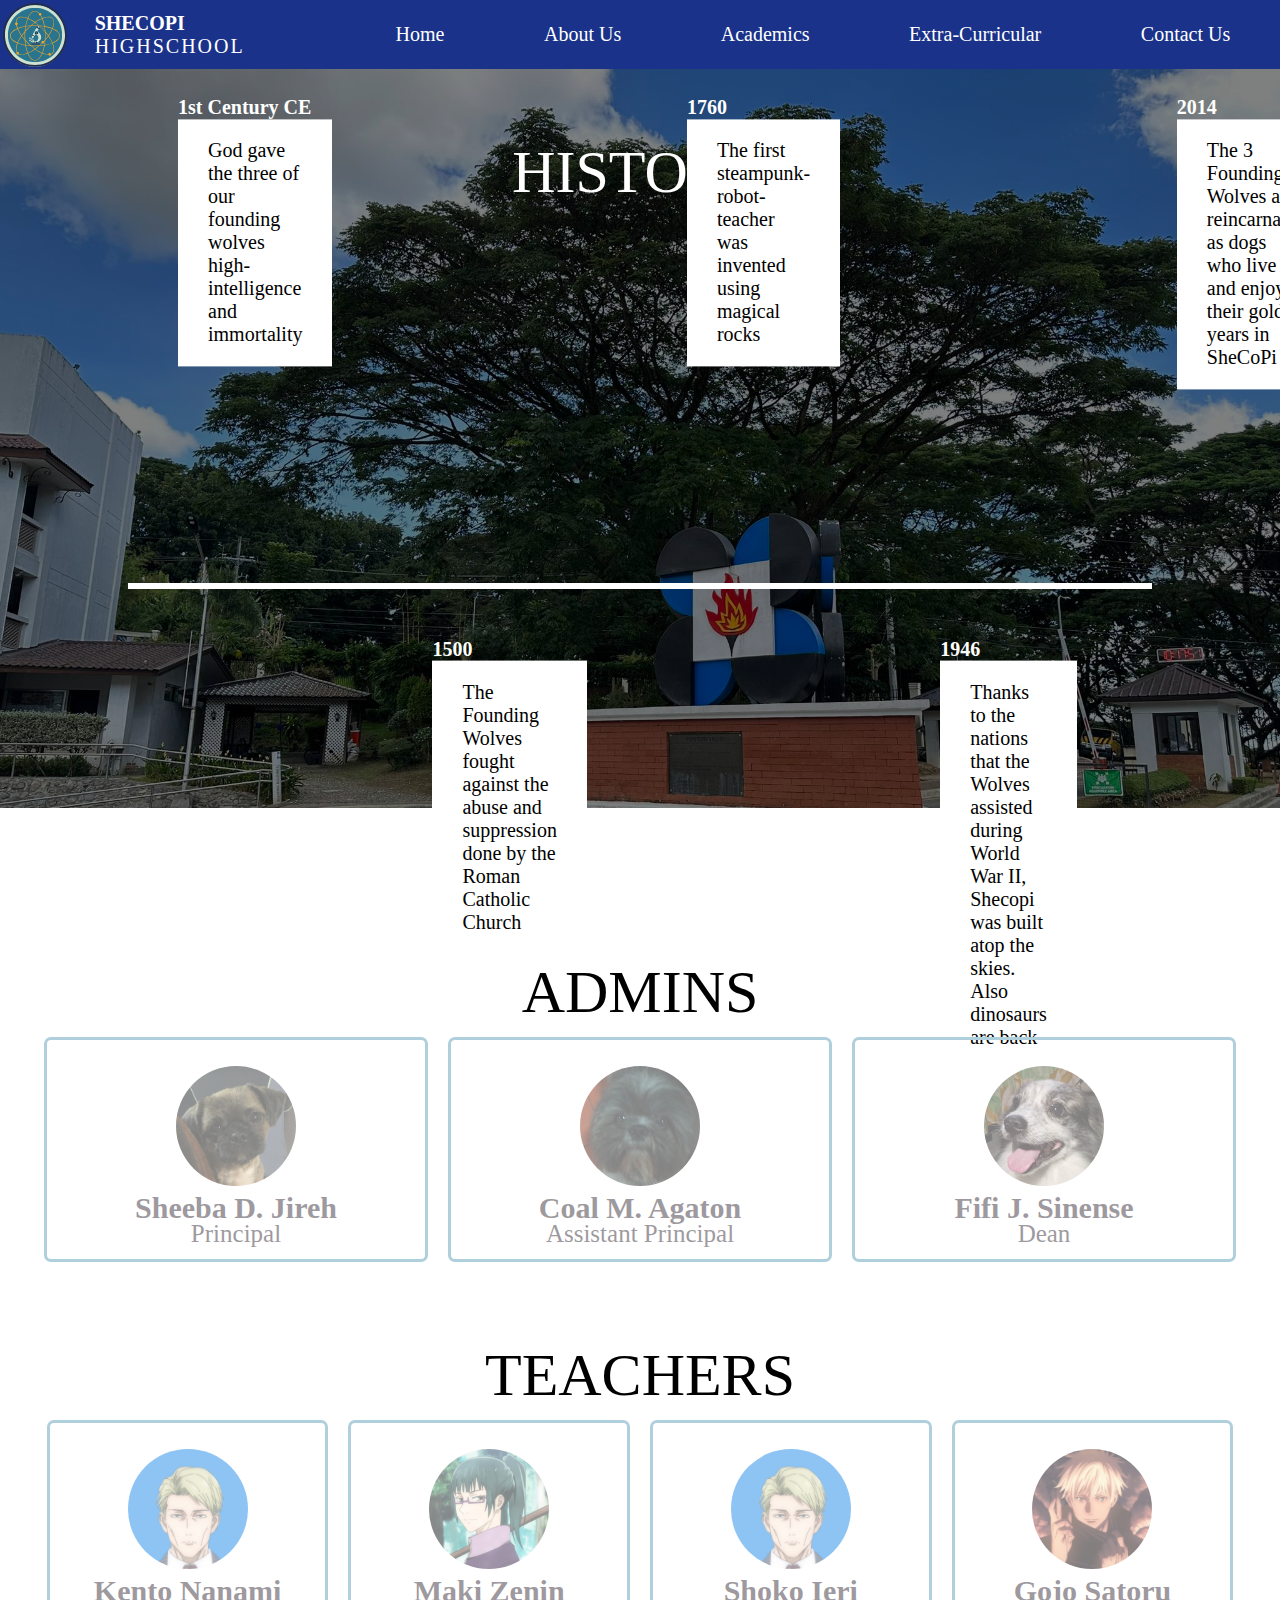
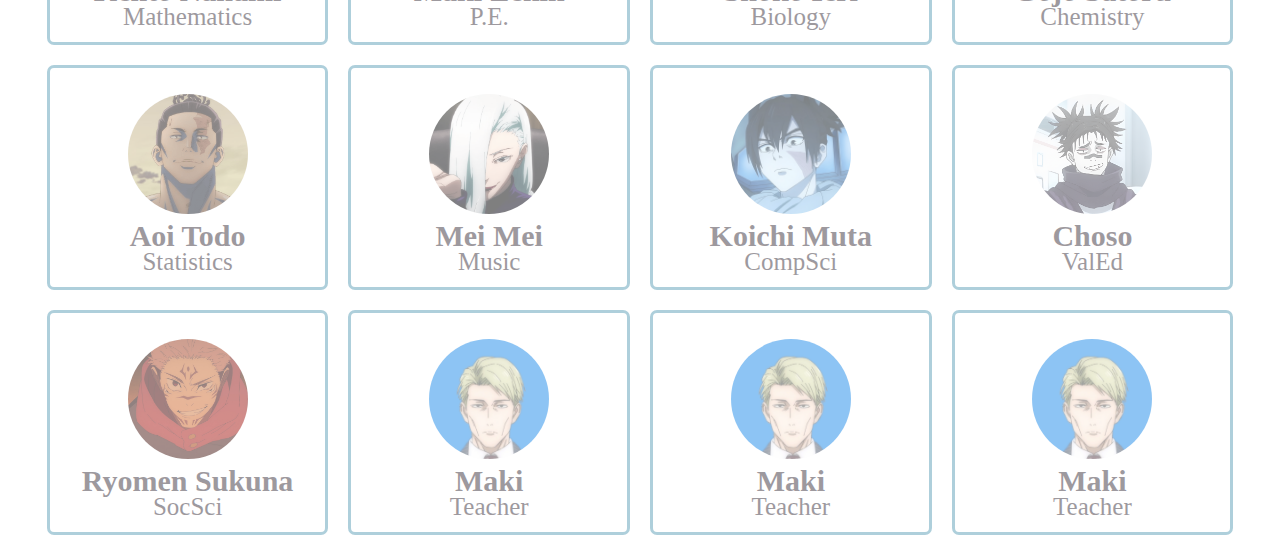
<file: about.html>
<!DOCTYPE html>
<html lang="en">
<head>
    <meta charset="utf-8" />
    <meta name="viewport" content="width=device-width, initial scale=1.0">
    <link rel="stylesheet" href="style.css">
    <title>SheCoPi Hub</title>
</head>
<body class="body-about">
    <div class="header">
        <div class="navbar">
          <img src="img/logo.svg" alt="Logo" class="logo" />
          <div class="schoolname">
            <h1>SHECOPI</h1>
            <p>HIGHSCHOOL</p>
          </div>
          <ul>
            <li><a href="Index.html">Home</a></li>
            <li><a href="about.html">About Us</a></li>
            <li><a href="academics.html">Academics</a></li>
            <li><a href="extra-curricular.html">Extra-Curricular</a></li>
            <li><a href="contact.html">Contact Us</a></li>
          </ul>
        </div>
    </div>
    <div class="history">
        <h2 class="about-section" id="history-title"><br>HISTORY</h2>
        <div class="timeline">
            <div class="box up-box">
                <h2>1st Century CE</h2>
                <div class="text-box">
                    <p>God gave the three of our founding wolves 
                        high-intelligence and immortality</p>
                    <span class="arrow up-arrow"></span>
                </div>
            </div>
    
            <div class="box down-box">
                <h2>1500</h2>
                <div class="text-box">
                    <p>The Founding Wolves fought against the abuse 
                        and suppression done by the Roman Catholic Church</p>
                    <span class="arrow down-arrow"></span>
                </div>
            </div>
    
            <div class="box up-box">
                <h2>1760</h2>
                <div class="text-box">
                    <p>The first steampunk-robot-teacher was 
                        invented using magical rocks</p>
                    <span class="arrow up-arrow"></span>
                </div>
            </div>
    
            <div class="box down-box">
                <h2>1946</h2>
                <div class="text-box">
                    <p>Thanks to the nations that the Wolves 
                        assisted during World War II, Shecopi 
                        was built atop the skies. Also dinosaurs are back</p>
                    <span class="arrow down-arrow"></span>
                </div>
            </div>
    
            <div class="box up-box">
                <h2>2014</h2>
                <div class="text-box">
                    <p>The 3 Founding Wolves are reincarnated 
                        as dogs who live and enjoy their golden years in SheCoPi</p>
                    <span class="arrow up-arrow"></span>
                </div>
            </div>
        </div>
    </div>

    <h2 class="about-section">ADMINS</h2>
    
    <div class="people">
        <div class="card">
            <div class="content">
                <img src="img/admin1.PNG"/>
                <h2>Sheeba D. Jireh<br><span>Principal</span></h2>
            </div>
        </div>
        <div class="card">
            <div class="content">
                <img src="img/admin2.PNG"/>
                <h2>Coal M. Agaton<br><span>Assistant Principal</span></h2>
            </div>
        </div>
        <div class="card">
            <div class="content">
                <img src="img/admin3.PNG"/>
                <h2>Fifi J. Sinense<br><span>Dean</span></h2>
            </div>
        </div>
    </div>

    <h2 class="about-section"><br>TEACHERS</h2>
    <div class="people">
        <div class="card teacher">
            <div class="content">
                <img src="img/teacher1.jpg"/>
                <h2>Kento Nanami<br><span>Mathematics</span></h2>
            </div>
        </div>
        <div class="card teacher">
            <div class="content">
                <img src="img/teacher2.png"/>
                <h2>Maki Zenin<br><span>P.E.</span></h2>
            </div>
        </div>
        <div class="card teacher">
            <div class="content">
                <img src="img/teacher1.jpg"/>
                <h2>Shoko Ieri<br><span>Biology</span></h2>
            </div>
        </div>
        <div class="card teacher">
            <div class="content">
                <img src="img/teacher4.png"/>
                <h2>Gojo Satoru<br><span>Chemistry</span></h2>
            </div>
        </div>
        <div class="card teacher">
            <div class="content">
                <img src="img/teacher5.png"/>
                <h2>Aoi Todo<br><span>Statistics</span></h2>
            </div>
        </div>
        <div class="card teacher">
            <div class="content">
                <img src="img/teacher6.png"/>
                <h2>Mei Mei<br><span>Music</span></h2>
            </div>
        </div>
        <div class="card teacher">
            <div class="content">
                <img src="img/teacher7.png"/>
                <h2>Koichi Muta<br><span>CompSci</span></h2>
            </div>
        </div>
        <div class="card teacher">
            <div class="content">
                <img src="img/teacher8.png"/>
                <h2>Choso<br><span>ValEd</span></h2>
            </div>
        </div>
        <div class="card teacher">
            <div class="content">
                <img src="img/teacher9.png"/>
                <h2>Ryomen Sukuna<br><span>SocSci</span></h2>
            </div>
        </div>
        <div class="card teacher">
            <div class="content">
                <img src="img/teacher1.jpg"/>
                <h2>Maki<br><span>Teacher</span></h2>
            </div>
        </div>
        <div class="card teacher">
            <div class="content">
                <img src="img/teacher1.jpg"/>
                <h2>Maki<br><span>Teacher</span></h2>
            </div>
        </div>
        <div class="card teacher">
            <div class="content">
                <img src="img/teacher1.jpg"/>
                <h2>Maki<br><span>Teacher</span></h2>
            </div>
        </div>

    </div>
</body>
</file>
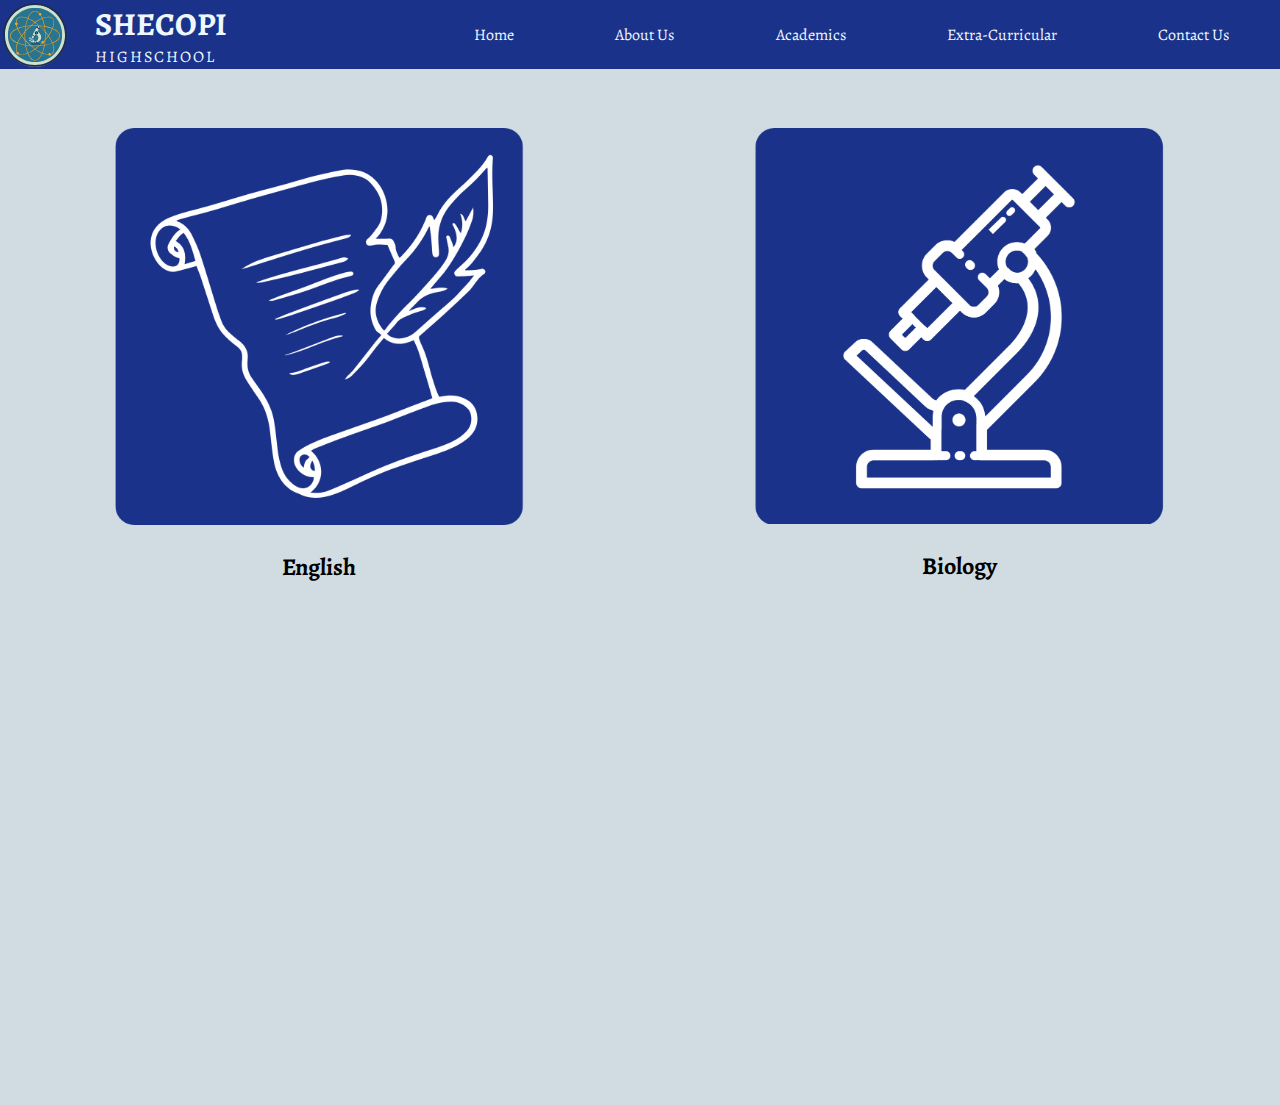
<file: academics.html>
<!DOCTYPE html>
<html lang="en">
  <head>
    <meta charset="UTF-8" />
    <title>ShiCoPi</title>
    <link rel="preconnect" href="https://fonts.googleapis.com" />
    <link rel="preconnect" href="https://fonts.gstatic.com" crossorigin />
    <link
      href="https://fonts.googleapis.com/css2?family=Alegreya&family=DM+Sans:opsz,wght@9..40,500&family=Signika+Negative:wght@600&display=swap"
      rel="stylesheet"
    />
    <style>
      body {
        font-family: "Alegreya", serif;
        margin: 0%;
        background-color: #d0dce1;
        overflow: hidden;
      }
      .navbar {
        background-color: #1a3289;
        display: flex;
        width: 100%;
        margin: auto;
        align-items: center;
        justify-content: space-between;
      }
      .navbar ul li {
        list-style: none;
        display: inline-block;
        align-items: end;
        margin: 0 5%;
        text-decoration: none;
        position: relative;
      }
      .navbar ul li::after {
        content: "";
        height: 3px;
        width: 0;
        background: aliceblue;
        position: absolute;
        left: 0;
        bottom: -1px;
        transition: 0.5s;
      }
      .navbar ul li:hover::after {
        width: 100%;
      }
      .navbar ul li a {
        list-style: none;
        text-decoration: none;
        color: aliceblue;
      }
      .navbar ul {
        display: flex;
        text-decoration: none;
        width: 94%;
        justify-content: flex-end;
      }

      .logo {
        margin: 0.2%;
        width: 5%;
      }
      .header {
        display: flex;
        position: fixed;
        width: 100%;
        top: 0;
        left: 0;
      }
      .schoolname {
        display: flex;
        flex-direction: column;
        margin-left: 2%;
      }
      .schoolname h1 {
        margin: 0;
        margin-top: 1%;
        color: aliceblue;
      }
      .schoolname p {
        margin: 0;
        padding: 0%;
        color: aliceblue;
        letter-spacing: 2px;
      }
      .container {
        display: flex;
        width: 100%;
      }
      .sub {
        margin: 5%;
        margin-top: 10%;
        margin-bottom: 0%;
        text-align: center;
      }
      .sub img {
        width: 80%;
      }
      .link {
display: inline-block;
width: 100%;
height: 100%;
transform: translateY(-100%);
      }
      @media screen and (max-width: 800px) {
        .container {
          display: flex;
          flex-direction: column;
        }
      }
    </style>
  </head>
  <body>
    <div class="header">
      <div class="navbar">
        <img src="img/logo.svg" alt="Logo" class="logo" />
        <div class="schoolname">
          <h1>SHECOPI</h1>
          <p>HIGHSCHOOL</p>
        </div>
        <ul>
          <li><a href="Index.html">Home</a></li>
          <li><a href="about.html">About Us</a></li>
          <li><a href="academics.html">Academics</a></li>
          <li><a href="extra-curricular.html">Extra-Curricular</a></li>
          <li><a href="contact.html">Contact Us</a></li>
        </ul>
      </div>
    </div>
    <div class="container">
      <div class="sub">
        <img src="img/english.png" alt="English" />
        <h2>English</h2>
        <a href="English.html" class="link">
        </a>
      </div>
      <div class="sub">
        <img src="img/bio.png" alt="Biology"/>
        <h2>Biology</h2>
        <a href="bio.html" class="link">
        </a>
      </div>
    </div>
  </body>
</html>
</file>
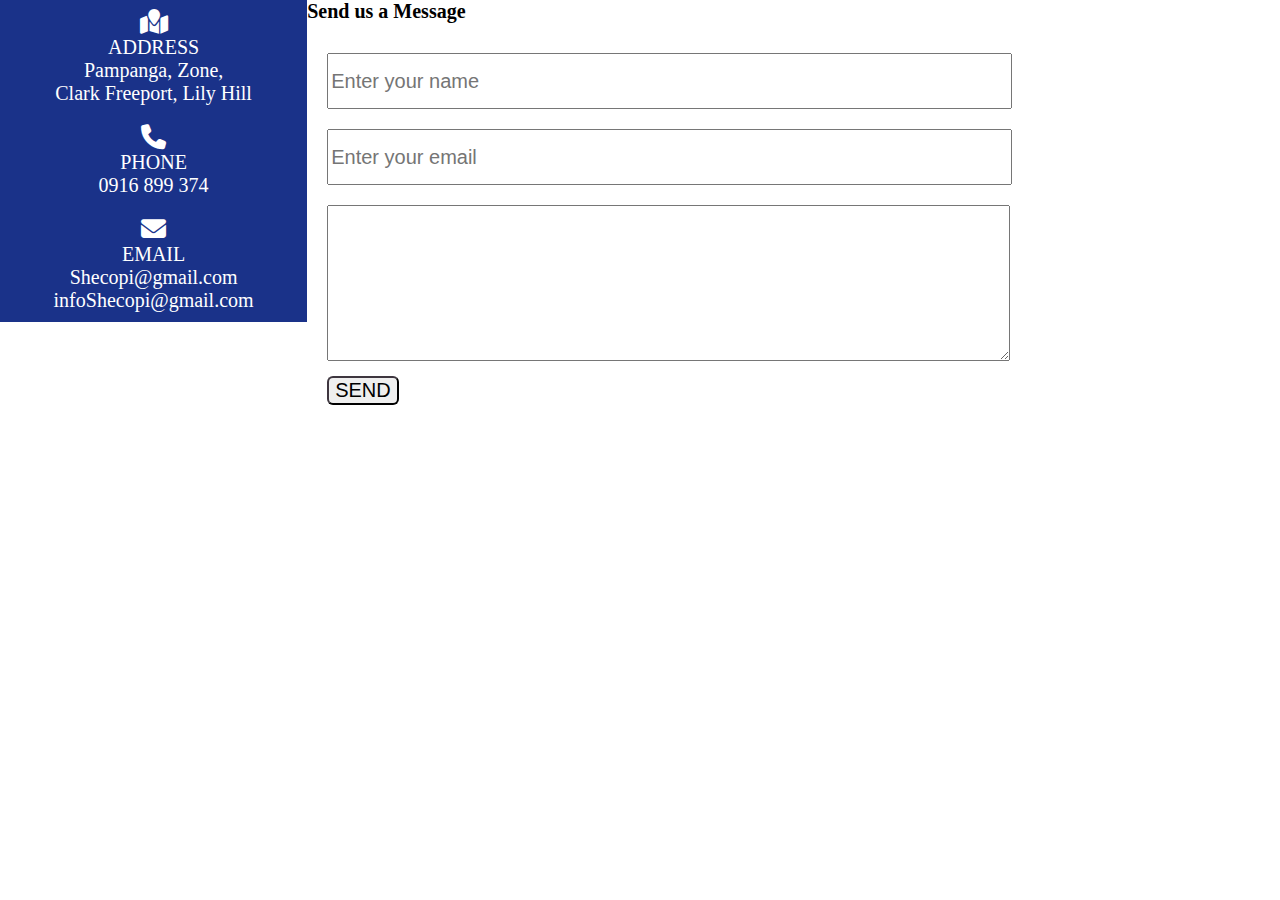
<file: contact.html>
<!DOCTYPE html>
<html lang="en">
<head>
    <meta charset="utf-8" />
    <meta name="viewport" content="width=device-width, initial scale=1.0">
    <link rel="stylesheet" href="style.css">
    <link rel="stylesheet" href="https://cdnjs.cloudflare.com/ajax/libs/font-awesome/6.5.1/css/all.min.css"/>
    <title>SheCoPi Hub</title>
</head>
<body class="body-contact">
    <div class="container-contacts">
        <div class="contacts">
            <div class="details">
                <i class="fa-sharp fa-solid fa-map-location"></i>
                <p>ADDRESS</p>
                <p>Pampanga, Zone,</p>
                <p>Clark Freeport, Lily Hill</p>
            </div>
            <div class="details">
                <i class="fa-solid fa-phone"></i>
                <p>PHONE</p>
                <p>0916 899 374</p>
            </div>
            <div class="details">
                <i class="fa-solid fa-envelope"></i>
                <p>EMAIL</p>
                <p>Shecopi@gmail.com</p>
                <p>infoShecopi@gmail.com</p>
            </div>
        </div>
        <div class="contact-form">
            <h2>Send us a Message</h2>
            <form action="#" class="comment-form">
                    <input type="text" class="input-box" placeholder="Enter your name">
                    <input type="text" class="input-box" placeholder="Enter your email">
                    <textarea class="input-box message-box"></textarea>
                    <button class="send-button">SEND</button>
            </form>
        </div>
    </div>
    
</body>
</html>
</file>
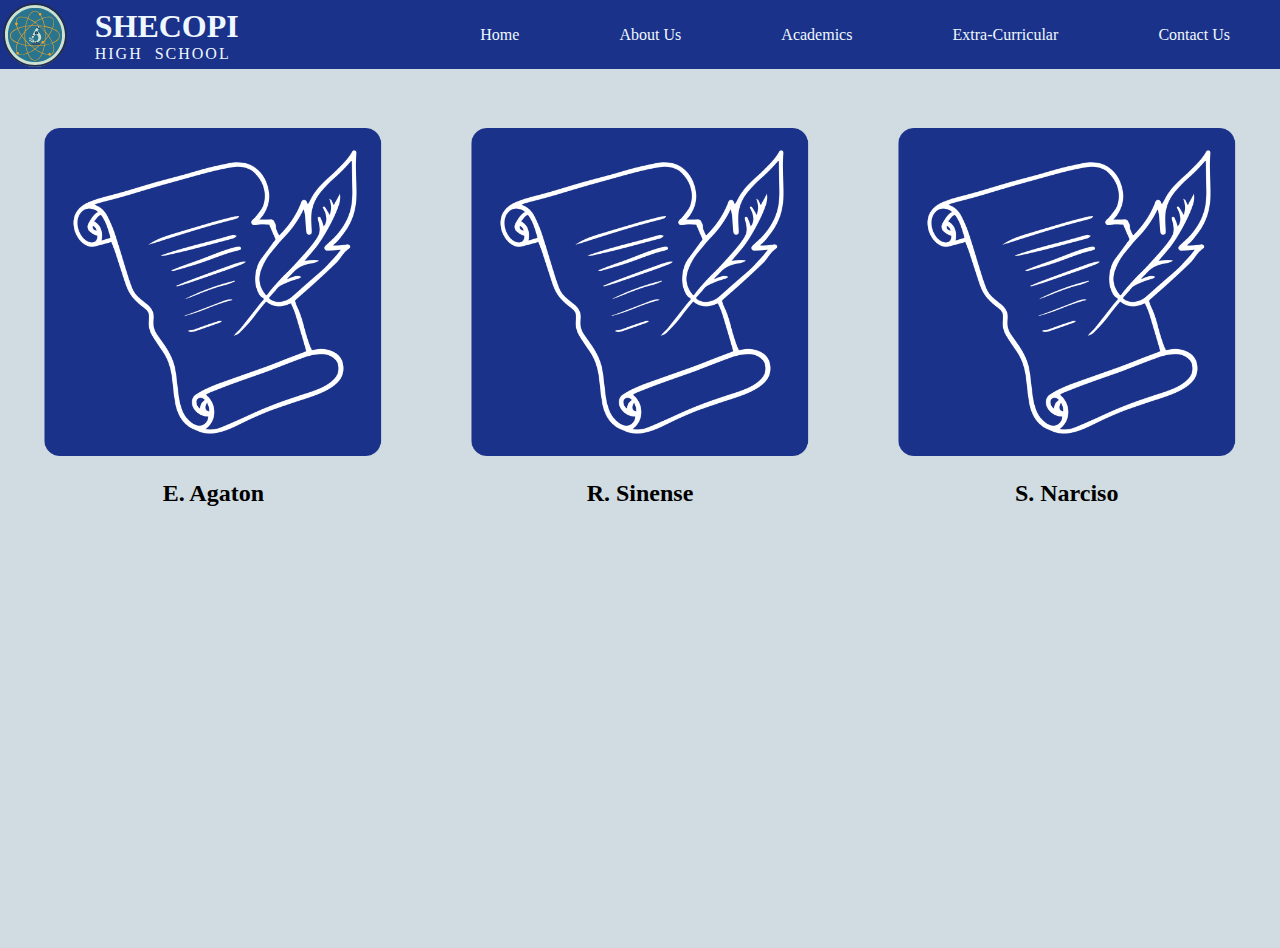
<file: English.html>
<!DOCTYPE html>
<html lang="en">
<head>
    <meta charset="UTF-8" />
    <title>Shecopi</title>
    <style>
        body {
          font-family: "Alegreya", serif;
          margin: 0%;
          background-color: #d0dce1;
          overflow: hidden;
        }
        .navbar {
          background-color: #1a3289;
          display: flex;
          width: 100%;
          margin: auto;
          align-items: center;
          justify-content: space-between;
        }
        .navbar ul li {
          list-style: none;
          display: inline-block;
          align-items: end;
          margin: 0 5%;
          text-decoration: none;
          position: relative;
        }
        .navbar ul li::after {
          content: "";
          height: 3px;
          width: 0;
          background: aliceblue;
          position: absolute;
          left: 0;
          bottom: -1px;
          transition: 0.5s;
        }
        .navbar ul li:hover::after {
          width: 100%;
        }
        .navbar ul li a {
          list-style: none;
          text-decoration: none;
          color: aliceblue;
        }
        .navbar ul {
          display: flex;
          text-decoration: none;
          width: 94%;
          justify-content: flex-end;
        }
  
        .logo {
          margin: 0.2%;
          width: 5%;
        }
        .header {
          display: flex;
          position: fixed;
          width: 100%;
          top: 0;
          left: 0;
        }
        .schoolname {
          display: flex;
          flex-direction: column;
          margin-left: 2%;
        }
        .schoolname h1 {
          margin: 0;
          margin-top: 1%;
          color: aliceblue;
        }
        .schoolname p {
          margin: 0;
          padding: 0%;
          color: aliceblue;
          letter-spacing: 2px;
        }
        .container {
          display: flex;
          width: 100%;
        }
        .sub {
          margin: 2%;
          margin-top: 10%;
          margin-bottom: 0%;
          text-align: center;
        }
        .sub img {
          width: 90%;
        }
        .link {
  display: inline-block;
  width: 100%;
  height: 100%;
  transform: translateY(-100%);
        }
        @media screen and (max-width: 800px) {
          .container {
            display: flex;
            flex-direction: column;
          }
        }
      </style>
    </head>
</head>
<body>
    <div class="header">
        <div class="navbar">
          <img src="img/logo.svg" alt="Logo" class="logo" />
          <div class="schoolname">
            <h1>SHECOPI</h1>
            <p>HIGH&nbsp;&nbsp;SCHOOL</p>
          </div>
          <ul>
            <li><a href="Index.html">Home</a></li>
            <li><a href="about.html">About Us</a></li>
            <li><a href="academics.html">Academics</a></li>
            <li><a href="extra-curricular.html">Extra-Curricular</a></li>
            <li><a href="contact.html">Contact Us</a></li>
          </ul>
        </div>
      </div>
      <div class="container">
        <div class="sub">
          <img src="img/english.png" alt="English" />
          <h2>E. Agaton</h2>
          <a href="Evan.html" class="link">
          </a>
        </div>
        <div class="sub">
            <img src="img/english.png" alt="English" />
            <h2>R. Sinense</h2>
            <a href="Rain.html" class="link">
            </a>
        </div>
        <div class="sub">
            <img src="img/english.png" alt="English" />
            <h2>S. Narciso</h2>
            <a href="Sam.html" class="link">
            </a>
        </div>
      </div>
    
</body>
</html>
</file>
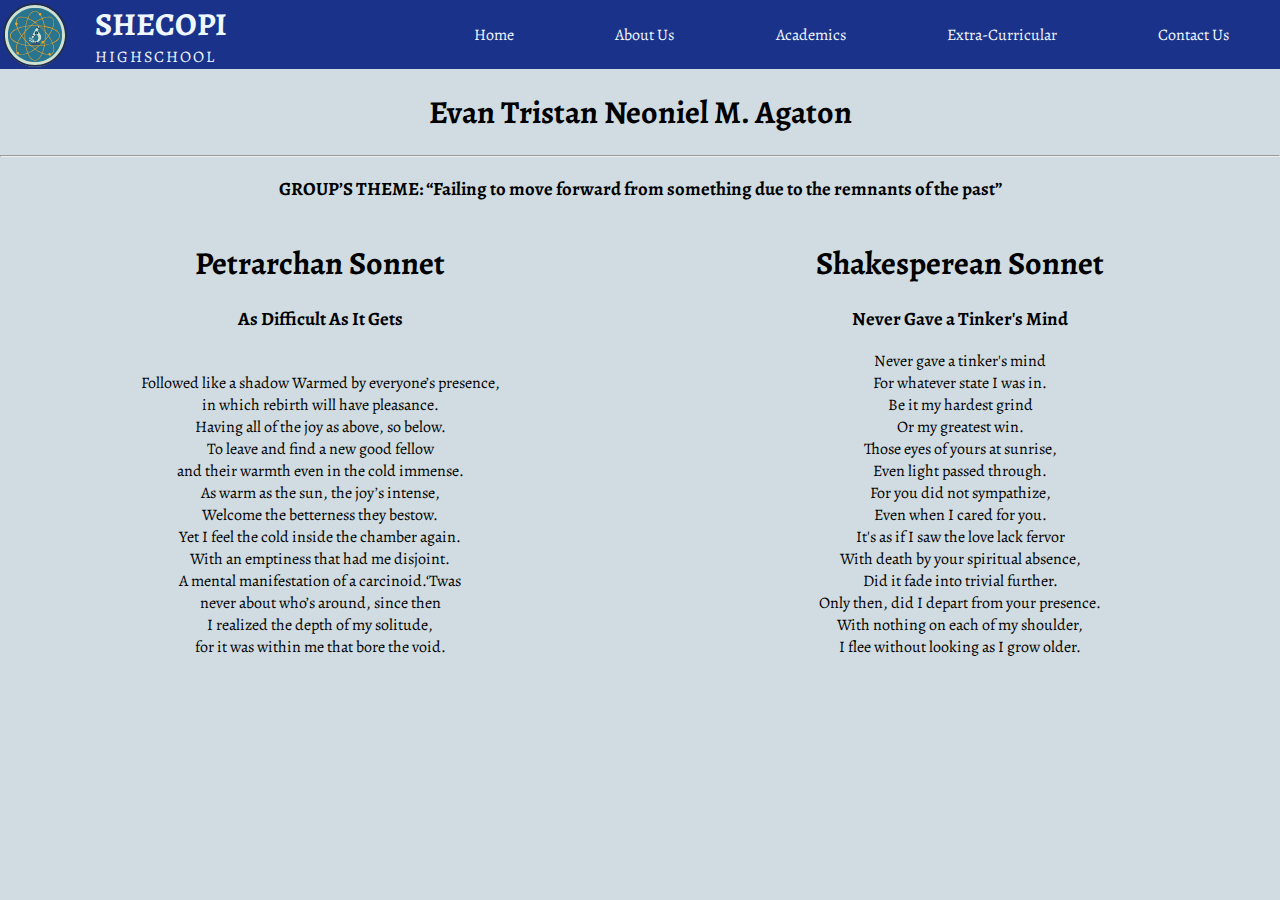
<file: Evan.html>
<!DOCTYPE html>
<html lang="en">
  <head>
    <meta charset="UTF-8" />
    <title>title</title>
    <link rel="preconnect" href="https://fonts.googleapis.com" />
    <link rel="preconnect" href="https://fonts.gstatic.com" crossorigin />
    <link
      href="https://fonts.googleapis.com/css2?family=Alegreya&family=DM+Sans:opsz,wght@9..40,500&family=Signika+Negative:wght@600&display=swap"
      rel="stylesheet"
    />
    <style>
      body {
        font-family: "Alegreya", serif;
        margin: 0%;
        background-color: #d0dce1;
      }
      .navbar {
        background-color: #1a3289;
        display: flex;
        width: 100%;
        margin: auto;
        align-items: center;
        justify-content: space-between;
      }
      .navbar ul li {
        list-style: none;
        display: inline-block;
        align-items: end;
        margin: 0 5%;
        text-decoration: none;
        position: relative;
      }
      .navbar ul li::after {
        content: "";
        height: 3px;
        width: 0;
        background: aliceblue;
        position: absolute;
        left: 0;
        bottom: -1px;
        transition: 0.5s;
      }
      .navbar ul li:hover::after {
        width: 100%;
      }
      .navbar ul li a {
        list-style: none;
        text-decoration: none;
        color: aliceblue;
      }
      .navbar ul {
        display: flex;
        text-decoration: none;
        width: 94%;
        justify-content: flex-end;
      }

      .logo {
        margin: 0.2%;
        width: 5%;
      }
      .header {
        display: flex;
        position: fixed;
        width: 100%;
        top: 0;
        left: 0;
      }
      .schoolname {
        display: flex;
        flex-direction: column;
        margin-left: 2%;
      }
      .schoolname h1 {
        margin: 0;
        margin-top: 1%;
        color: aliceblue;
      }
      .schoolname p {
        margin: 0;
        padding: 0%;
        color: aliceblue;
        letter-spacing: 2px;
      }
      .container {
        display: flex;
        width: 100%;
        justify-content: space-evenly;
        align-items: start;
      }
      .sonnets {
        margin-bottom: 0%;
        text-align: center;
        width: 50%;
      }
      .name {
        margin-top: 7%;
        text-align: center;
      }
      @media screen and (max-width: 800px) {
        .container {
          display: flex;
          flex-direction: column;
        }
      }
    </style>
  </head>
  <body>
    <div class="header">
      <div class="navbar">
        <img src="img/logo.svg" alt="Logo" class="logo" />
        <div class="schoolname">
          <h1>SHECOPI</h1>
          <p>HIGHSCHOOL</p>
        </div>
        <ul>
          <li><a href="Index.html">Home</a></li>
          <li><a href="about.html">About Us</a></li>
          <li><a href="academics.html">Academics</a></li>
          <li><a href="extra-curricular.html">Extra-Curricular</a></li>
          <li><a href="contact.html">Contact Us</a></li>
        </ul>
      </div>
    </div>
    <div class="name">
      <h1>Evan Tristan Neoniel M. Agaton</h1>
      <hr />
      <h3>
        GROUP’S THEME: “Failing to move forward from something due to the
        remnants of the past”
      </h3>
    </div>
    <div class="container">
      <div class="sonnets">
        <h1>Petrarchan Sonnet</h1>
        <h3>As Difficult As It Gets</h3>
        <p>
           <br />
          Followed like a shadow
          Warmed by everyone’s presence,<br />
          in which rebirth will have pleasance.<br />
          Having all of the joy as above, so below.<br />
          To leave and find a new good fellow<br />
          and their warmth even in the cold immense.<br />
          As warm as the sun, the joy’s intense,<br />
          Welcome the betterness they bestow.<br />
          Yet I feel the cold inside the chamber again.<br />
          With an emptiness that had me disjoint.<br />
          A mental manifestation of a carcinoid.‘Twas<br />
          never about who’s around, since then<br />
          I realized the depth of my solitude,<br />
          for it was within me that bore the void.<br />
        </p>
      </div>
      <div class="sonnets">
        <h1>Shakesperean Sonnet</h1>
        <h3>Never Gave a Tinker's Mind</h3>
        <p>
          Never gave a tinker's mind <br />
          For whatever state I was in.<br />
          Be it my hardest grind<br />
          Or my greatest win.<br />
          Those eyes of yours at sunrise,<br />
          Even light passed through.<br />
          For you did not sympathize,<br />
          Even when I cared for you.<br />
          It's as if I saw the love lack fervor<br />
          With death by your spiritual absence,<br />
          Did it fade into trivial further.<br />
          Only then, did I depart from your presence.<br />
          With nothing on each of my shoulder,<br />
          I flee without looking as I grow older.<br />
        </p>
      </div>
    </div>
  </body>
</html>
</file>
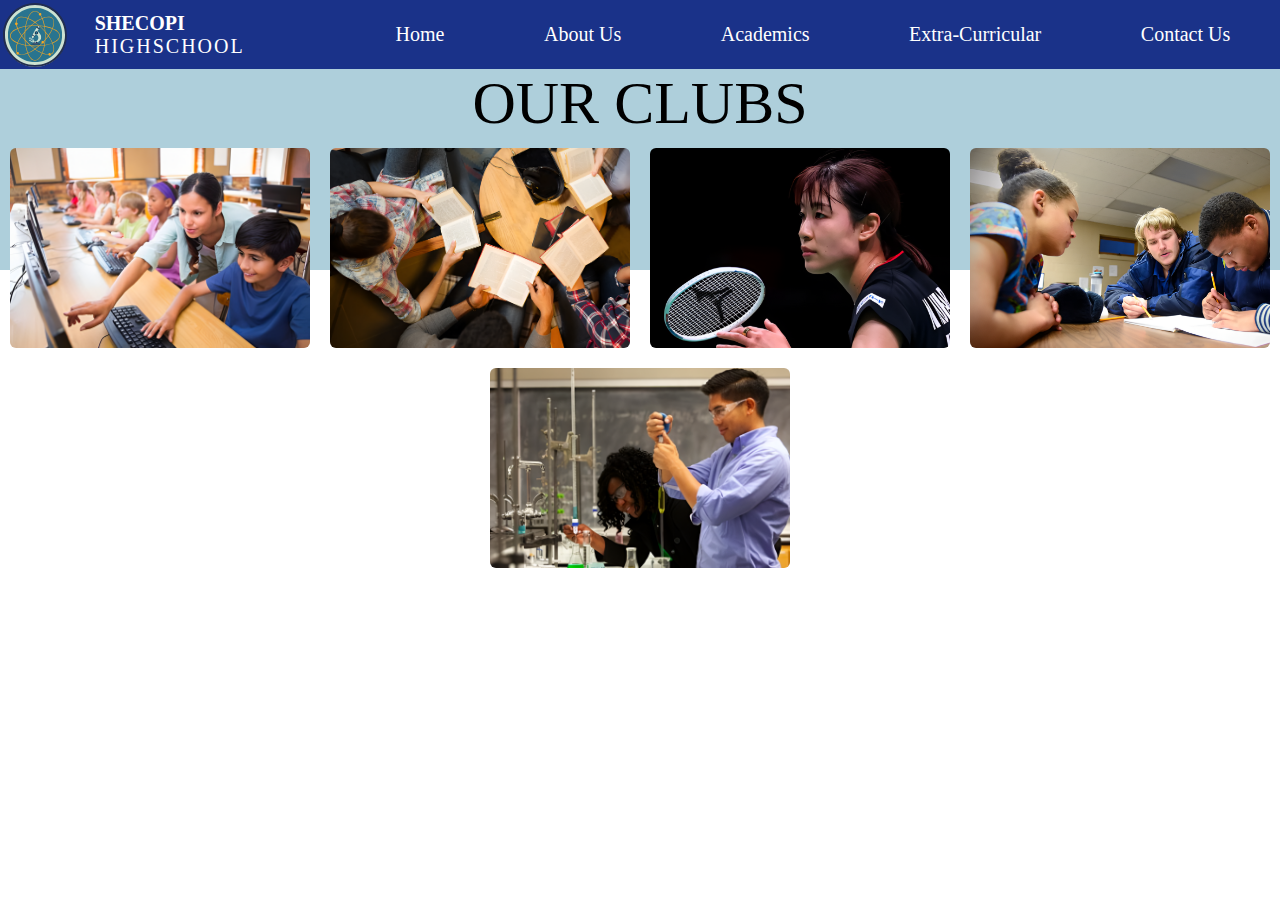
<file: extra-curricular.html>
<!DOCTYPE html>
<html lang="en">
<head>
    <meta charset="utf-8" />
    <meta name="viewport" content="width=device-width, initial scale=1.0">
    <link rel="stylesheet" href="style.css">
    <title>SheCoPi Hub</title>
</head>
<body id="extra-curri">
    <div class="header">
        <div class="navbar">
          <img src="img/logo.svg" alt="Logo" class="logo" />
          <div class="schoolname">
            <h1>SHECOPI</h1>
            <p>HIGHSCHOOL</p>
          </div>
          <ul>
            <li><a href="Index.html">Home</a></li>
            <li><a href="about.html">About Us</a></li>
            <li><a href="academics.html">Academics</a></li>
            <li><a href="extra-curricular.html">Extra-Curricular</a></li>
            <li><a href="contact.html">Contact Us</a></li>
          </ul>
        </div>
    </div>
    <h2 class="about-section">OUR CLUBS</h2>

    <div class="school-clubs">
        <div class="club club1">
            <img src="img/club1.png"/>
            <div class="club-info">
                <h2>CODING CLUB</h2>
                <button>APPLY</button>
            </div>       
        </div>
        <div class="club club2">
            <img src="img/club2.png"/>
            <div class="club-info">
                <h2>BOOK CLUB</h2>
                <button>APPLY</button>
            </div>       
        </div>
        <div class="club club3">
            <img src="img/club3.png"/>
            <div class="club-info">
                <h2>BADMINTON CLUB</h2>
                <button>APPLY</button>
            </div>       
        </div>
        <div class="club club4">
            <img src="img/club4.png"/>
            <div class="club-info">
                <h2>MATHEMATICS CLUB</h2>
                <button>APPLY</button>
            </div>       
        </div>
        <div class="club club5">
            <img src="img/club5.png"/>
            <div class="club-info">
                <h2>CHEMISTRY CLUB</h2>
                <button>APPLY</button>
            </div>       
        </div>
    </div>
</body>
</file>
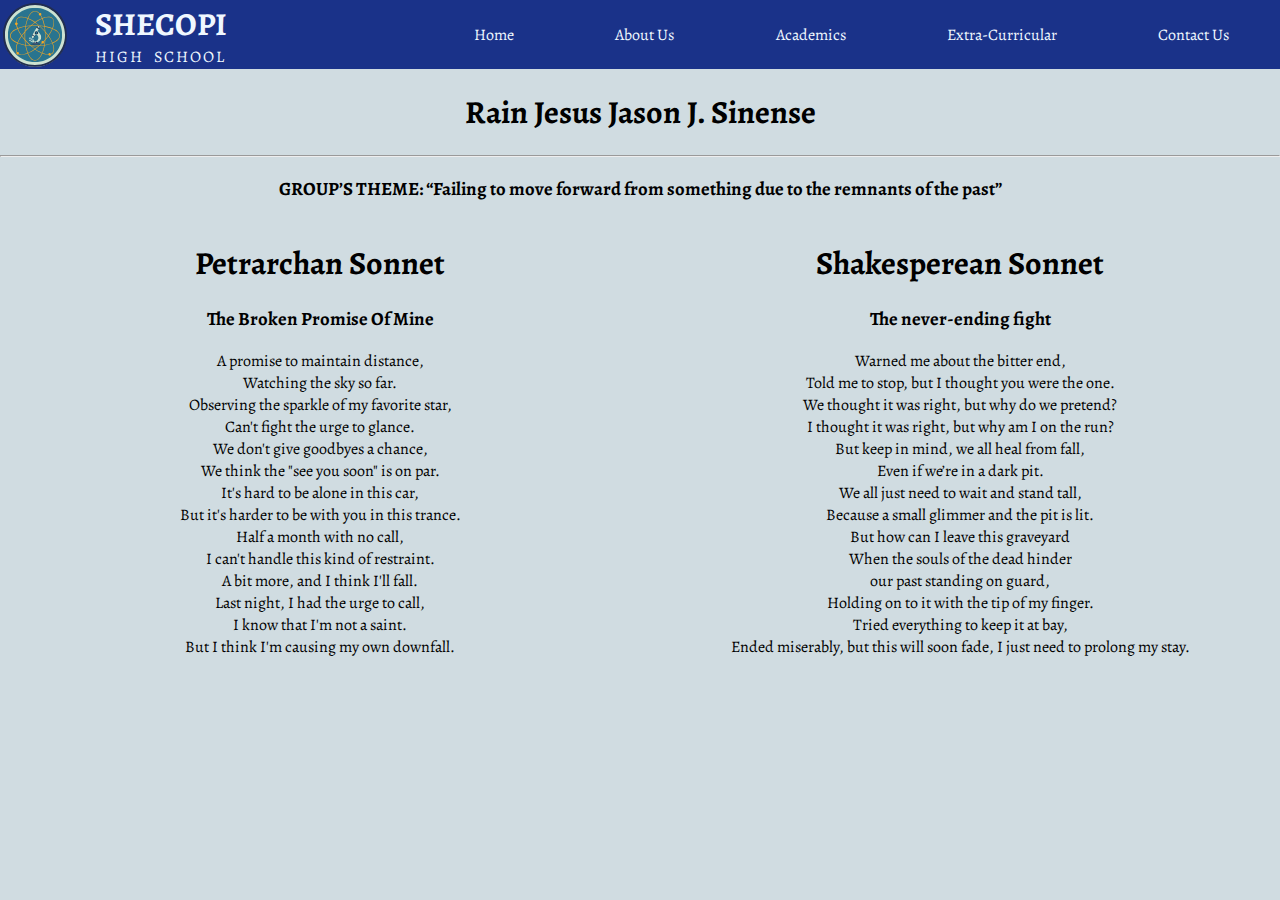
<file: Rain.html>
<!DOCTYPE html>
<html lang="en">
  <head>
    <meta charset="UTF-8" />
    <title>title</title>
    <link rel="preconnect" href="https://fonts.googleapis.com" />
    <link rel="preconnect" href="https://fonts.gstatic.com" crossorigin />
    <link
      href="https://fonts.googleapis.com/css2?family=Alegreya&family=DM+Sans:opsz,wght@9..40,500&family=Signika+Negative:wght@600&display=swap"
      rel="stylesheet"
    />
    <style>
      body {
        font-family: "Alegreya", serif;
        margin: 0%;
        background-color: #d0dce1;
      }
      .navbar {
        background-color: #1a3289;
        display: flex;
        width: 100%;
        margin: auto;
        align-items: center;
        justify-content: space-between;
      }
      .navbar ul li {
        list-style: none;
        display: inline-block;
        align-items: end;
        margin: 0 5%;
        text-decoration: none;
        position: relative;
      }
      .navbar ul li::after {
        content: "";
        height: 3px;
        width: 0;
        background: aliceblue;
        position: absolute;
        left: 0;
        bottom: -1px;
        transition: 0.5s;
      }
      .navbar ul li:hover::after {
        width: 100%;
      }
      .navbar ul li a {
        list-style: none;
        text-decoration: none;
        color: aliceblue;
      }
      .navbar ul {
        display: flex;
        text-decoration: none;
        width: 94%;
        justify-content: flex-end;
      }

      .logo {
        margin: 0.2%;
        width: 5%;
      }
      .header {
        display: flex;
        position: fixed;
        width: 100%;
        top: 0;
        left: 0;
      }
      .schoolname {
        display: flex;
        flex-direction: column;
        margin-left: 2%;
      }
      .schoolname h1 {
        margin: 0;
        margin-top: 1%;
        color: aliceblue;
      }
      .schoolname p {
        margin: 0;
        padding: 0%;
        color: aliceblue;
        letter-spacing: 2px;
      }
      .container {
        display: flex;
        width: 100%;
        justify-content: space-evenly;
        align-items: start;
      }
      .sonnets {
        margin-bottom: 0%;
        text-align: center;
        width: 50%;
      }
      .name{
        margin-top: 7%;
        text-align: center;
      }
      @media screen and (max-width: 800px) {
          .container {
            display: flex;
            flex-direction: column;
          }
        }
    </style>
  </head>
  <body>
    <div class="header">
      <div class="navbar">
        <img src="img/logo.svg" alt="Logo" class="logo" />
        <div class="schoolname">
          <h1>SHECOPI</h1>
          <p>HIGH&nbsp;&nbsp;SCHOOL</p>
        </div>
        <ul>
          <li><a href="Index.html">Home</a></li>
          <li><a href="about.html">About Us</a></li>
          <li><a href="academics.html">Academics</a></li>
          <li><a href="extra-curricular.html">Extra-Curricular</a></li>
          <li><a href="contact.html">Contact Us</a></li>
        </ul>
      </div>
    </div>
    <div class="name">
        <h1>Rain Jesus Jason J. Sinense</h1> <hr>
        <h3>
            GROUP’S THEME: “Failing to move forward from something due to the remnants of the past”
            </h3>
    </div>
    <div class="container">  
      <div class="sonnets">
        <h1>Petrarchan Sonnet</h1>
        <h3>The Broken Promise Of Mine </h3>
        <p>
            A promise to maintain distance, <br>
            Watching the sky so far. <br>
            Observing the sparkle of my favorite star, <br>
            Can't fight the urge to glance.<br>
            We don't give goodbyes a chance,<br>
            We think the "see you soon" is on par.<br>
            It's hard to be alone in this car,<br>
            But it's harder to be with you in this trance.<br>
            Half a month with no call,<br>
            I can't handle this kind of restraint.<br>
            A bit more, and I think I'll fall.<br>
            Last night, I had the urge to call,<br>
            I know that I'm not a saint.<br>
            But I think I'm causing my own downfall.<br>
          </p>
      </div>
      <div class="sonnets">
        <h1>Shakesperean Sonnet</h1>    
        <h3>The never-ending fight</h3>
        <p>
          Warned me about the bitter end, <br>Told me to stop, but I thought you
          were the one. <br> We thought it was right, but why do we pretend? <br> I
          thought it was right, but why am I on the run? <br> But keep in mind, we
          all heal from fall, <br> Even if we’re in a dark pit. <br> We all just need to
          wait and stand tall, <br> Because a small glimmer and the pit is lit. <br> But
          how can I leave this graveyard <br> When the souls of the dead hinder <br> our
          past standing on guard, <br> Holding on to it with the tip of my finger. <br>
          Tried everything to keep it at bay, <br> Ended miserably, but this will
          soon fade, I just need to prolong my stay.<br>
        </p>
      </div>
    </div>
  </body>
</html>
</file>
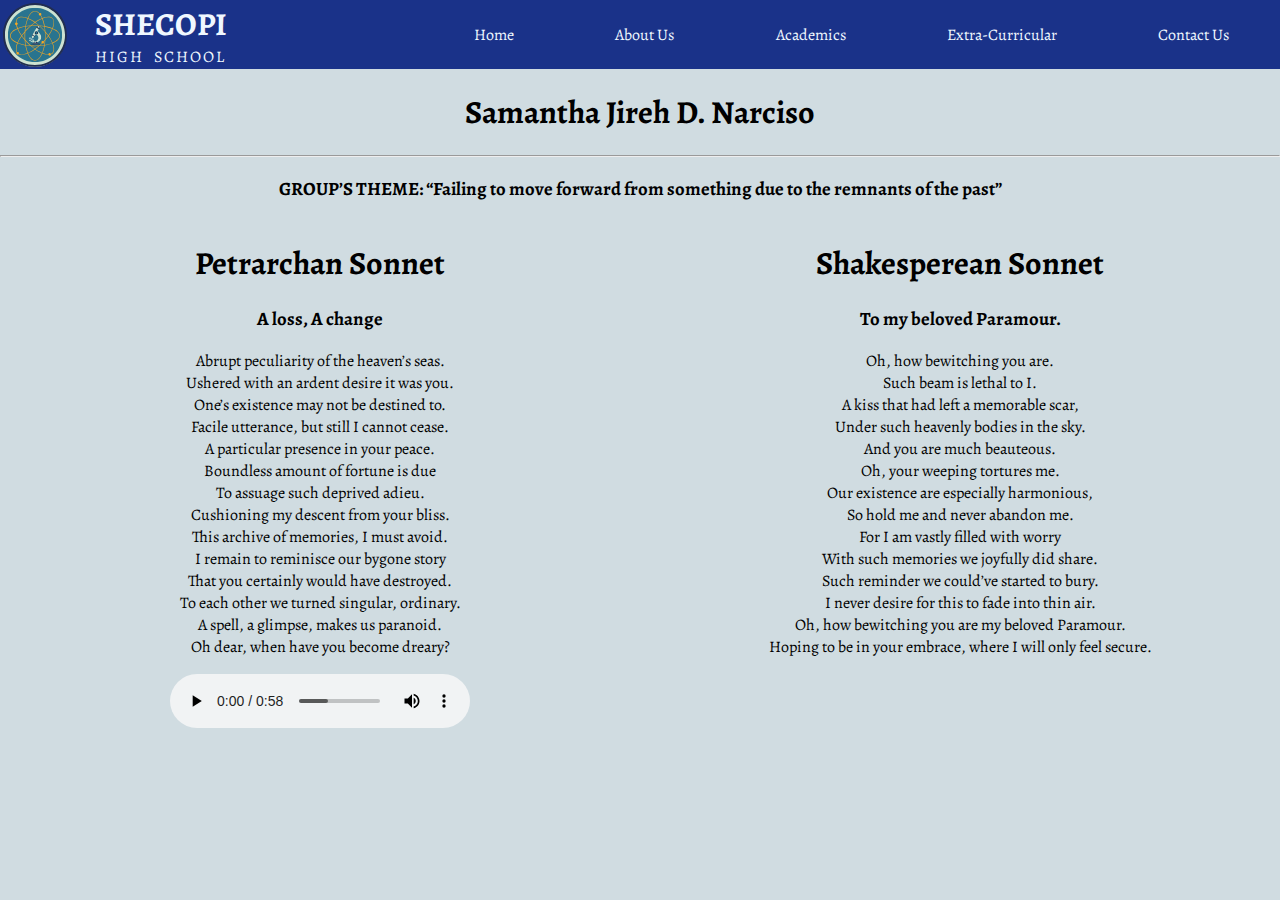
<file: Sam.html>
<!DOCTYPE html>
<html lang="en">
  <head>
    <meta charset="UTF-8" />
    <title>title</title>
    <link rel="preconnect" href="https://fonts.googleapis.com" />
    <link rel="preconnect" href="https://fonts.gstatic.com" crossorigin />
    <link
      href="https://fonts.googleapis.com/css2?family=Alegreya&family=DM+Sans:opsz,wght@9..40,500&family=Signika+Negative:wght@600&display=swap"
      rel="stylesheet"
    />
    <style>
      body {
        font-family: "Alegreya", serif;
        margin: 0%;
        background-color: #d0dce1;
      }
      .navbar {
        background-color: #1a3289;
        display: flex;
        width: 100%;
        margin: auto;
        align-items: center;
        justify-content: space-between;
      }
      .navbar ul li {
        list-style: none;
        display: inline-block;
        align-items: end;
        margin: 0 5%;
        text-decoration: none;
        position: relative;
      }
      .navbar ul li::after {
        content: "";
        height: 3px;
        width: 0;
        background: aliceblue;
        position: absolute;
        left: 0;
        bottom: -1px;
        transition: 0.5s;
      }
      .navbar ul li:hover::after {
        width: 100%;
      }
      .navbar ul li a {
        list-style: none;
        text-decoration: none;
        color: aliceblue;
      }
      .navbar ul {
        display: flex;
        text-decoration: none;
        width: 94%;
        justify-content: flex-end;
      }

      .logo {
        margin: 0.2%;
        width: 5%;
      }
      .header {
        display: flex;
        position: fixed;
        width: 100%;
        top: 0;
        left: 0;
      }
      .schoolname {
        display: flex;
        flex-direction: column;
        margin-left: 2%;
      }
      .schoolname h1 {
        margin: 0;
        margin-top: 1%;
        color: aliceblue;
      }
      .schoolname p {
        margin: 0;
        padding: 0%;
        color: aliceblue;
        letter-spacing: 2px;
      }
      .container {
        display: flex;
        width: 100%;
        justify-content: space-evenly;
        align-items: start;
      }
      .sonnets {
        margin-bottom: 0%;
        text-align: center;
        width: 50%;
      }
      .name {
        margin-top: 7%;
        text-align: center;
      }
      @media screen and (max-width: 800px) {
        .container {
          display: flex;
          flex-direction: column;
        }
      }
    </style>
  </head>
  <body>
    <div class="header">
      <div class="navbar">
        <img src="img/logo.svg" alt="Logo" class="logo" />
        <div class="schoolname">
          <h1>SHECOPI</h1>
          <p>HIGH&nbsp;&nbsp;SCHOOL</p>
        </div>
        <ul>
          <li><a href="Index.html">Home</a></li>
          <li><a href="about.html">About Us</a></li>
          <li><a href="academics.html">Academics</a></li>
          <li><a href="extra-curricular.html">Extra-Curricular</a></li>
          <li><a href="contact.html">Contact Us</a></li>
        </ul>
      </div>
    </div>
    <div class="name">
      <h1>Samantha Jireh D. Narciso</h1>
      <hr />
      <h3>
        GROUP’S THEME: “Failing to move forward from something due to the
        remnants of the past”
      </h3>
    </div>
    <div class="container">
      <div class="sonnets">
        <h1>Petrarchan Sonnet</h1>
        <h3>A loss, A change</h3>
        <p>
          Abrupt peculiarity of the heaven’s seas. <br>
          Ushered with an ardent desire it was you. <br>
          One’s existence may not be destined to.<br>
          Facile utterance, but still I cannot cease.<br>
          A particular presence in your peace.<br>
          Boundless amount of fortune is due <br>
          To assuage such deprived adieu.<br>
          Cushioning my descent from your bliss.<br>
          This archive of memories, I must avoid.<br>
          I remain to reminisce our bygone story<br>
          That you certainly would have destroyed.<br>
          To each other we turned singular, ordinary.<br>
          A spell, a glimpse, makes us paranoid.<br>
           Oh dear, when have you become dreary?<br>
        </p>
        <audio controls>
            <source src="vid-audio/petrarchan.mp3" type="audio/mpeg">
        </audio>
      </div>
      <div class="sonnets">
        <h1>Shakesperean Sonnet</h1>
        <h3>To my beloved Paramour. </h3>
        <p>
          Oh, how bewitching you are.<br>
          Such beam is lethal to I.<br>
          A kiss that had left a memorable scar,<br>
          Under such heavenly bodies in the sky. <br>
          And you are much beauteous.<br>
          Oh, your weeping tortures me.<br>
          Our existence are especially harmonious,<br>
          So hold me and never abandon me.<br>
          For I am vastly filled with worry<br>
          With such memories we joyfully did share.<br>
          Such reminder we could’ve started to bury.<br>
          I never desire for this to fade into thin air.<br>
          Oh, how bewitching you are my beloved Paramour.<br>
          Hoping to be in your embrace, where I will only feel secure.<br>
        </p>
      </div>
    </div>
  </body>
</html>
</file>
<file: style.css>
*{
    margin:0;
    font-size: 20px;
}
body {
    font-family: "Alegreya", serif;
    margin: 0%;
  }
  .header {
    display: flex;
    position: relative;
    z-index: 1;
    width: 100%;
    top: 0;
    left: 0;
  }
  .navbar {
    background-color: #1a3289;
    display: flex;
    width: 100%;
    margin: auto;
    align-items: center;
    justify-content: space-between;
  }
  .navbar ul li {
    list-style: none;
    display: inline-block;
    align-items: end;
    margin: 0 5%;
    text-decoration: none;
    position: relative;
  }
  .navbar ul li::after {
    content: "";
    height: 3px;
    width: 0;
    background: #fff;
    position: absolute;
    left: 0;
    bottom: -1px;
    transition: 0.5s;
  }
  .navbar ul li:hover::after {
    width: 100%;
  }
  .navbar ul li a {
    list-style: none;
    text-decoration: none;
    color: #fff;
  }
  .navbar ul {
    display: flex;
    text-decoration: none;
    width: 94%;
    justify-content: flex-end;
  }
  .logo {
    margin: 0.2%;
    width: 5%;
  }
  
  .motto {
    width: 100%;
    display: relative;
  }
  .motto img{
    width: 100%;
  }
  .schoolname {
    display: flex;
    flex-direction: column;
    margin-left: 2%;
  }
  .schoolname h1 {
    margin: 0;
    margin-top: 1%;
    color: #fff;
  }
  .schoolname p {
    margin: 0;
    padding: 0%;
    color: #fff;
    letter-spacing: 2px;
  }

.quoters{
    width: 100%;
    background-color: #3d6098;
    display: flex;
    justify-content: center;
    align-items: center;
    flex-wrap:wrap;
}
.promo{
    z-index: 1;
    position: relative;
    box-sizing: border-box;
    border-radius: 7px;
    background-color: #fff;
    height: 400px;
    width: 20%;
    justify-content: center;
    align-items: center;
    display: flex;
    flex-direction: row;
    margin: 10px 10px;
}
.quote{
    width: 100%;
    height: 100%;
    z-index: 2;
    line-height: 0.8;
    position: relative;
    justify-content: center;
    align-items: center;
    display: flex;
    flex-direction: column;
    transition: 0.4s;
    text-align: center;
    margin: 5px 5px;
}
.quote img{
    border-radius: 50%;
    position: relative;
    width: 120px;
    transform: translateY(-50%);
}
.quote p{
    position: absolute;
    padding: 10px 10px;
    font-size: 25px;
    transform: translateY(60%);
}
.quote span{
    top: 20px;
    color: #f04b4c;
    font-size: 20px;
    letter-spacing: 3px;
}








#history-title{
    color: #fff;
}
.about-section{
    text-align: center;
    font-size: 60px;
    font-weight: 500;
    position: relative;

}
.about-section span{
    font: 60px;
    font-weight: 400;
    position: relative;
}
.history{
    background: linear-gradient(rgba(0, 0, 0, 0.5), rgba(0, 0, 0, 0.5)), url(img/bg2.jpg);
    background-size: cover;
    min-height:70vh;
}
.timeline{
    position: relative;
    max-width: 80%;
    margin: 150px auto;

}
.box{
    display: table-cell;
    box-sizing: border-box;
    padding: 10px 50px;
    position: relative;
}
.box h2{
    color:#fff
}
.text-box{
    padding: 20px 30px;
    background: #fff;
    position: relative;

}
.timeline::after{
    z-index: 2;
    content:"";
    position:absolute;
    width: 100%;
    height: 6px;
    background: white;
    top:50%;
    left:0;
}
.up-box{
    transform: translateY(-60%);
}
.down-box{
    transform: translateY(60%);
}



.people{
    letter-spacing: 2;
    width: 100%;
    display: flex;
    justify-content: center;
    align-items: center;
    flex-wrap:wrap;
}
.card{
    z-index: 1;
    position: relative;
    box-sizing: border-box;
    border: 3px solid #AECFDB;
    border-radius: 7px;
    color: #3E363F;
    height: 225px;
    width: 30%;
    justify-content: center;
    align-items: center;
    display: flex;
    flex-direction: row;
    margin: 10px 10px;
}

.teacher{
    height: 225px;
    width: 22%;
    justify-content: center;
    align-items: center;
    display: flex;
    flex-direction: row;
    margin: 10px 10px;
}
.content{
    z-index: 2;
    line-height: 0.8;
    position: relative;
    justify-content: center;
    align-items: center;
    display: flex;
    flex-direction: column;
    transition: 0.4s;
    text-align: center;
    margin: 5px 5px;
    opacity: 0.5;
}
.content img{
    border-radius: 50%;
    position: relative;
    width: 120px;
    margin: 10px;
}
.content h2{
    font-size: 30px;
}
.content h2 span{
    font-size: 25px;
    font-weight: 400;
}
.card:hover{
    transition: 0.4s;
    background: #AECFDB;
}
.card:hover .content{
    transition: 0.4s;
    opacity: 1;
}

-----------contact---------
.body-contact{
    background: #8bc8d3;
    display: flex;
    justify-content: center;
    width: 100%;
    min-height: 100%;
}
.container-contacts{
    width: 80%;
    background: #fff;
    display: flex;
    flex-direction: row;
    flex-wrap: wrap;
}
.contacts{
    width: 30%;
    height: 100%;
    background-color:#1a3289;
    display: flex;
    flex-direction: column;
    justify-content: center;
    align-items: center;
}
.details{
    color: #fff;
    text-align: center;
    margin: 10px 10px;
}
.details i{
    font-size: 25px;
}
.contact-form{
    justify-content: center;
    align-items: center;
    width: 70%;
    height: 100%;
}
.contact-form h2{
    text-align: left;
}
.comment-form{
    padding: 20px 20px;
    box-sizing: border-box;
}
.comment-form .input-box{
    height: 50px;
    width: 100%;
    margin: 10px 0;
}
.comment-form .input-box input,
.comment-form .input-box textarea{
    width: 100%;
    height: 90%;
    padding: 10px 0;
    margin: 15px 0;
    padding: 0 15px;
    border: none;
    box-sizing: border-box;
    background: #f0f0f0;
    outline: none;
    border-radius: 6px;
}
.comment-form .message-box{
    min-height: 150px;
}
.comment-form .send-button{
    border-radius: 6px;
    cursor: pointer;
    font-size: 20px;
    height: 100%;
    border-color: #3E363F;
}

----------extra-curri----------
#extra-curri{
    min-height:100vh;
}
#extra-curri::before{
    background: #AECFDB;
    position: absolute;
    content:"";
    height:30%;
    width: 100%;
    top:0;
    left:0;
}
.club-container{
    width: 100%;
    text-align: center;
    margin: auto;
    padding-top: 50px;
}
.school-clubs{
    display: flex;
    justify-content: center;
    align-items: center;
    flex-direction: row;
    flex-wrap: wrap;
}
.club{
    height: 200px;
    width: 300px;
    margin: 10px 10px;
    position: relative;
}
.club img{
    border-radius: 6px;
    height: 200px;
    width: 300px;
}
.club-info{
    border-radius: 6px;
    color: #fff;
    background: rgba(226, 0, 0, 0.7);
    position: absolute;
    text-align: center;
    height: 100%;
    width: 100%;
    display: flex;
    flex-direction: column;
    justify-content: center;
    align-items: center;
    top:0;
    left:0;
    opacity:0;
    transition: 0.4s;
}
.club-info h2{
    position: relative;
    width: 100%;
    bottom: 0;
    left: 0;
    transform: translateY(0);
    transition: 0.4s;
}
.club-info button{
    position: relative;
    font-size: 15px;
    color:#fff;
    cursor: pointer;
    background: transparent;
    border:2px solid #fff;
    transform: translateY(0);
    transition: 0.4s;
}
.club-info:hover{
    opacity: 1;
}
.club-info:hover h2{
    transform: translateY(-60%);
}
.club-info:hover button{
    transform: translateY(-20%);
}


@media screen and (max-width: 800px){
    .timeline{
        margin: 50px auto;
    }
    .text-box{
        padding: 20px 30px;
        background: #fff;
        position: relative;
    }
    .timeline::after{
        width:6px;
        height: 100%;
        top:0;
        left: 30px;
    }
    .box{
        display:block;
        width:100%;
        padding-left: 80px;
        padding-right: 25px;
        transform: translateY(0);
    }
    .down-box{
        left: 0;
    }
    .up-box{
        left:0;
    }
    .up-box h2{
        left: 30px;
    }
    .down-box h2{
        left: 30px;
    }
    .arrow{
        height: 0;
        width:0;
        position: absolute;
        top: 10px;;
        border-top: 15px solid transparent;
        border-bottom: 15px solid transparent;
        border-right: 15px solid white;
        left: -10px;
        z-index: 1;
    }
    .container-contacts{
        width: 90%;
        flex-direction: column-reverse;
    }
    .contacts{
        margin-top: 30px;
        width: 100%;
        flex-direction: row;
        justify-content: center;
        flex-wrap: wrap;
    }
    .contact-form{
        width: 100%;
        align-items: center;
    }
    .promo{
        width: 90%;
        height: 200px;
        flex-direction: column;
    }
    .quote{
        flex-direction: row;
    }
    .quote img{
        transform: translateY(0);
        transform: translateX(-60%);
    }
    .quote p{
        width: 50%;
        transform: translateY(0);
        transform: translateX(40%);
    }
}
@media screen and (max-width: 400px){
    
    .timeline{
        margin: 50px auto;
    }
    .text-box{
        padding: 20px 30px;
        background: #fff;
        position: relative;
    }
    .timeline::after{
        width:6px;
        height: 100%;
        top:0;
        left: 30px;
    }
    .box{
        display:block;
        width:100%;
        padding-left: 80px;
        padding-right: 25px;
        transform: translateY(0);
    }
    .down-box{
        left: 0;
    }
    .up-box{
        left:0;
    }
    .up-box h2{
        left: 30px;
    }
    .down-box h2{
        left: 30px;
    }
    .arrow{
        height: 0;
        width:0;
        position: absolute;
        top: 10px;;
        border-top: 15px solid transparent;
        border-bottom: 15px solid transparent;
        border-right: 15px solid white;
        left: -10px;
        z-index: 1;
    }
    .card{
        flex-direction: row;
        height: 170px;
        width: 90%;
    }
    .content{
        flex-direction: row;
    }
    .contacts{
        width: 100%;
        flex-wrap: wrap;
    }
    
}
</file>
